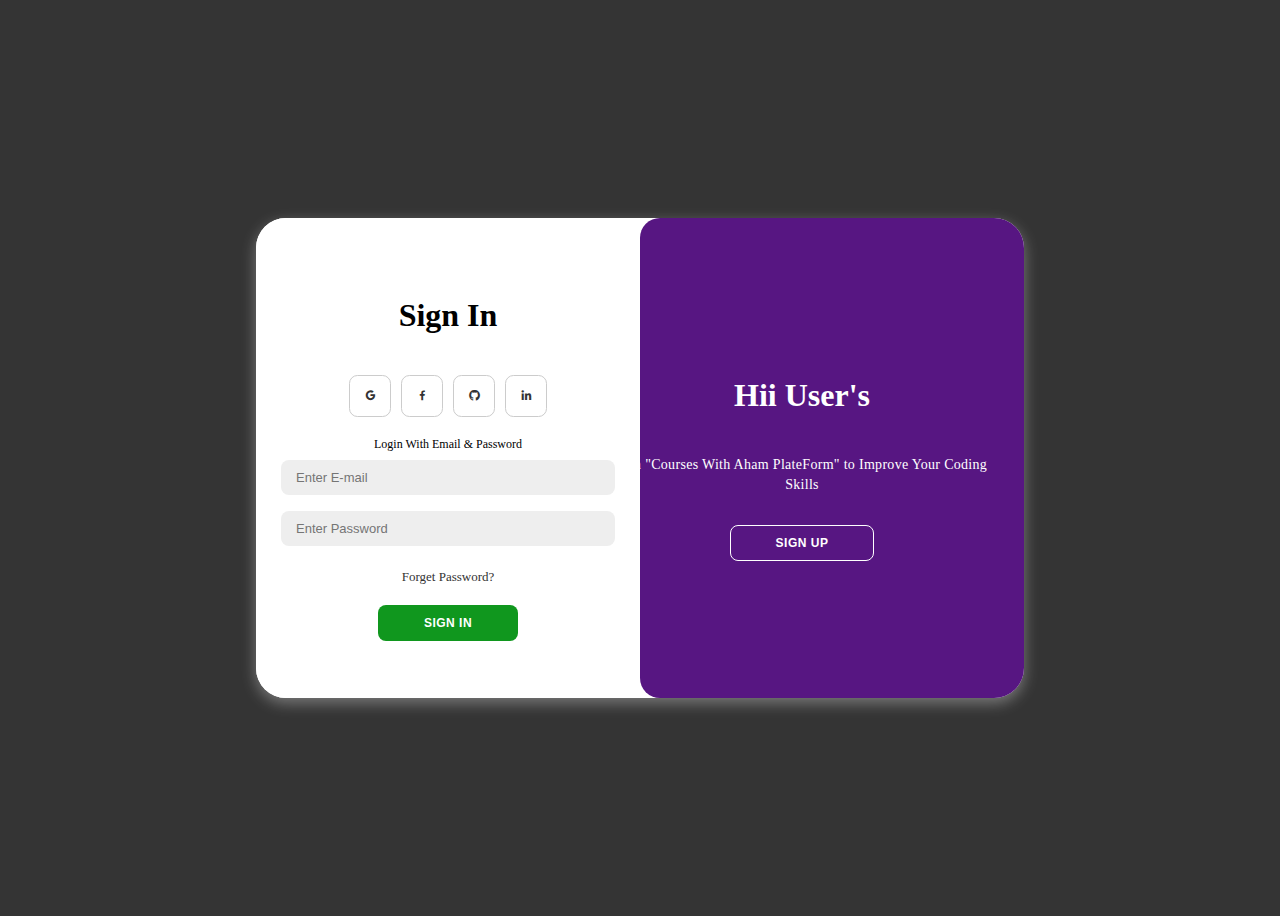
<file: Frontend/index.html>
<!DOCTYPE html>
<html lang="en">

<head>
    <meta charset="UTF-8">
    <meta name="viewport" content="width=device-width, initial-scale=1.0">

    <link rel="stylesheet" href="style.css">

    <link href='https://unpkg.com/boxicons@2.1.4/css/boxicons.min.css' rel='stylesheet'>        <!--https://boxicons.com/ -->

    <title>Login & Register Page of Aham Courses</title>
</head>

<body>

    <div class="container" id="container">
        <div class="form-container sign-up">
            <form>
                <h1>Create Account</h1>
                <div class="social-icons">
                    <a href="#" class="icons"><i class='bx bxl-google'></i></a>
                    <a href="#" class="icons"><i class='bx bxl-facebook'></i></a>
                    <a href="#" class="icons"><i class='bx bxl-github'></i></a>
                    <a href="#" class="icons"><i class='bx bxl-linkedin'></i></a>
                </div>
                <span>Register with E-mail</span>
                <input type="text" placeholder="Name">
                <input type="email" placeholder="Enter E-mail">
                <input type="password" placeholder="Enter Password">
                <button>Sign Up</button>
            </form>
        </div>


        <div class="form-container sign-in">
            <form>
                <h1>Sign In</h1>
                <div class="social-icons">
                    <a href="#" class="icons"><i class='bx bxl-google'></i></a>
                    <a href="#" class="icons"><i class='bx bxl-facebook'></i></a>
                    <a href="#" class="icons"><i class='bx bxl-github'></i></a>
                    <a href="#" class="icons"><i class='bx bxl-linkedin'></i></a>
                </div>
                <span>Login With Email & Password</span>
                <input type="email" placeholder="Enter E-mail">
                <input type="password" placeholder="Enter Password">
                <a href="#">Forget Password?</a>
                <button>Sign In</button>
            </form>
        </div>


        <div class="toggle-container">
            <div class="toggle">
                <div class="toggle-panel toggle-left">
                    <h1>Welcome To <br>Aham Courses</h1>
                    <p>Sign in With ID & Passowrd</p>
                    <button class="hidden" id="login">Sign In</button>
                </div>
                <div class="toggle-panel toggle-right">
                    <h1>Hii User's</h1>
                    <p>Join "Courses With Aham PlateForm" to Improve Your Coding Skills</p>
                    <button class="hidden" id="register">Sign Up</button>
                </div>
            </div>
        </div>
    </div>

    <script src="script.js"></script>
</body>

</html>
</file>
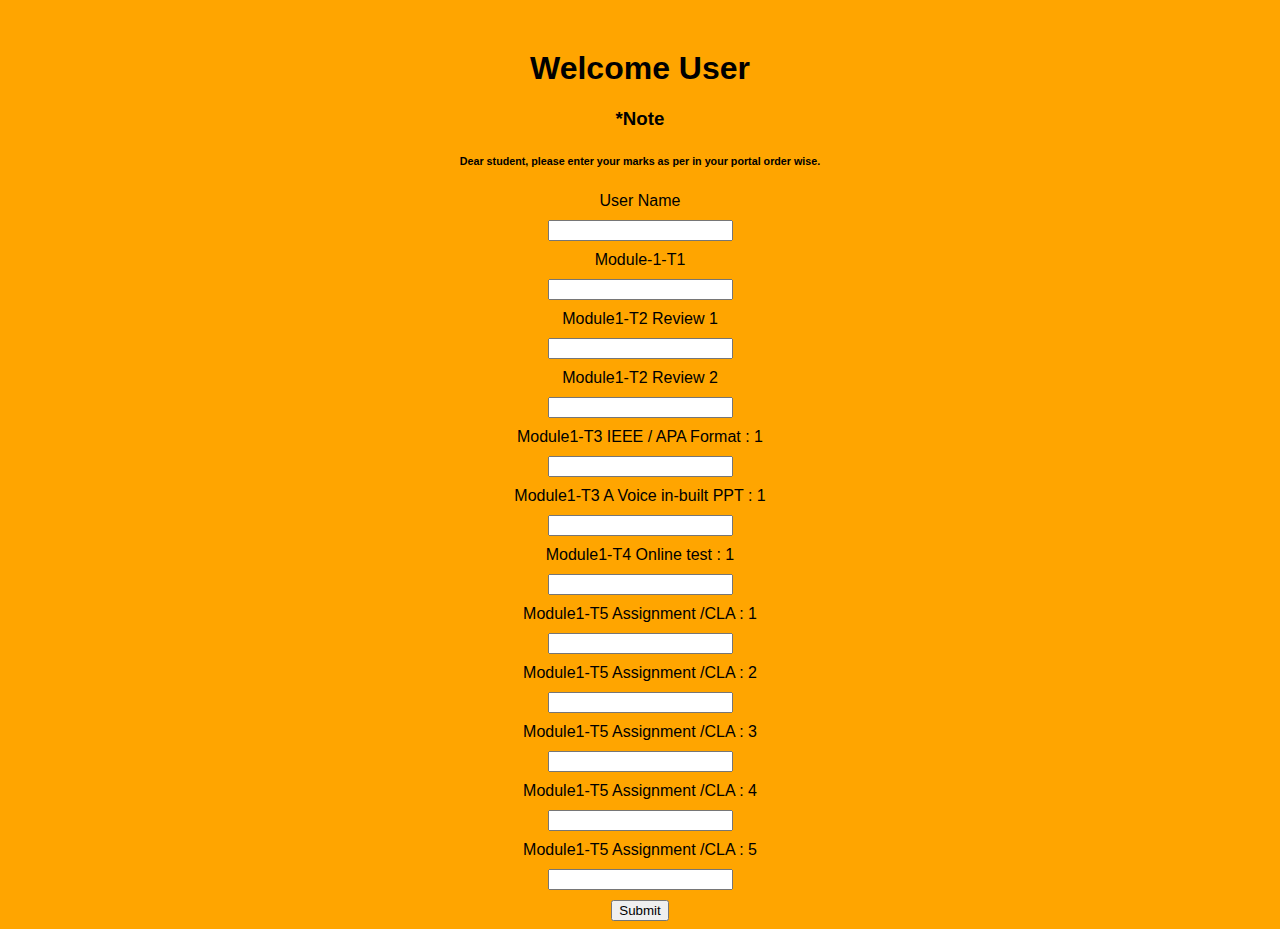
<file: Marks.html>
<!DOCTYPE html>
<html lang="en">
<head>
<meta charset="UTF-8">
<meta name="viewport" content="width=device-width, initial-scale=1.0">
<title>Document</title>
<style>
body {
background-color: orange;
font-family: Arial, sans-serif;
}
.container {
text-align: center;
margin-top: 50px;
}
label, input{
display: block;
margin: 10px auto;
}
</style>
</head>
<body>
<div class="container">
<h1>Welcome User</h1>
<h3>*Note</h3>
<h6>Dear student, please enter your marks as per in your portal order wise.</h6>
<form action="p1.php" method="post">
<label for="username">User Name</label>
<input type="text"id="username" name="data">
<label for="Module-1-T1">Module-1-T1</label>
<input type="text"id="module-1-T1" name="m1t1">
<label for="Module1-T2 Review 1">Module1-T2 Review 1</label>
<input type="text"id="Module1-T2 Review 1" name="m1r1">
<label for="Module1-T2 Review 2">Module1-T2 Review 2</label>
<input type="text"id="Module1-T2 Review 2" name="m1r2">
<label for="Module1-T3 IEEE / APA Format : 1">Module1-T3 IEEE / APA Format : 1 </label>
<input type="text"id="Module1-T3 IEEE / APA Format : 1" name="m1t3i1">
<label for="Module1-T3 A Voice in-built PPT : 1">Module1-T3 A Voice in-built PPT : 1</label>
<input type="text"id="Module1-T3 A Voice in-built PPT : 1" name="m1t3p1">
<label for="Module1-T4 Online test : 1">Module1-T4 Online test : 1</label>
<input type="text"id="Module1-T4 Online test : 1" name="m1t4">
<label for="Module1-T5 Assignment /CLA : 1">Module1-T5 Assignment /CLA : 1</label>
<input type="text"id="Module1-T5 Assignment /CLA : 1" name="m1t5c1">
<label for="Module1-T5 Assignment /CLA : 2">Module1-T5 Assignment /CLA : 2</label>
<input type="text"id="Module1-T5 Assignment /CLA : 2" name="m1t5c2">
<label for="Module1-T5 Assignment /CLA : 3">Module1-T5 Assignment /CLA : 3</label>
<input type="text"id="Module1-T5 Assignment /CLA : 3" name="m1t5c3">
<label for="Module1-T5 Assignment /CLA : 4">Module1-T5 Assignment /CLA : 4</label>
<input type="text"id=" Module1-T5 Assignment /CLA : 4" name="m1t5c4">
<label for="Module1-T5 Assignment /CLA : 5">Module1-T5 Assignment /CLA : 5</label>
<input type="text"id="Module1-T5 Assignment /CLA : 5" name="m1t5c5">
<button type="submit">Submit</button>
</form>
<?php
if ($_SERVER["REQUEST_METHOD"] == "POST") {
// Sanitize the input data
$name = htmlspecialchars($_POST["data"]);

// Convert the input data to uppercase
$uppercaseName = strtoupper($name);

// Display the uppercase name
echo "Uppercase Name: " . $uppercaseName;
}
?>
</div>
</body>
</html>
</file>
<file: Frontend/style.css>
Save the file name in :-style.css








@import url('https://fonts.googleapis.com/css2?family=Montserrat:wght@300;400;500;600;700&display=swap');

*{
    margin: 0;
    padding: 0;
    box-sizing: border-box;
    font-family: 'Montserrat', sans-serif;
}

body{
    background-color: rgba(0, 0, 0, 0.795);
    display: flex;
    align-items: center;
    justify-content: center;
    flex-direction: column;
    height: 100vh;
}

.container{
    background-color: #fff;
    border-radius: 30px;
    box-shadow: 0 5px 15px rgba(255, 255, 255, 0.35);
    position: relative;
    overflow: hidden;
    width: 768px;
    max-width: 100%;
    min-height: 480px;
}

.container p{
    font-size: 14px;
    line-height: 20px;
    letter-spacing: 0.3px;
    margin: 20px 0;
}

.container span{
    font-size: 12px;
}

.container a{
    color: #333;
    font-size: 13px;
    text-decoration: none;
    margin: 15px 0 10px;
}

.container button{
    background-color: rgb(16, 151, 30);
    color: #fff;
    font-size: 12px;
    padding: 10px 45px;
    border: 1px solid transparent;
    border-radius: 8px;
    font-weight: 600;
    letter-spacing: 0.5px;
    text-transform: uppercase;
    margin-top: 10px;
    cursor: pointer;
}

.container button.hidden{
    background-color: transparent;
    border-color: #fff;
}

.container form{
    background-color: #fff;
    display: flex;
    align-items: center;
    justify-content: center;
    flex-direction: column;
    padding: 0 40px;
    height: 100%;
}

.container input{
    background-color: #eee;
    border:none;
    margin: 8px 0;
    padding: 10px 15px;
    font-size: 13px;
    border-radius: 8px;
    width: 100%;
    outline: none;
}

.form-container{
    position: absolute;
    top: 0;
    height: 100%;
    transition: all 0.6s ease-in-out;
}

.sign-in{
    left: 0;
    width: 50%;
    z-index: 2;
}

.container.active .sign-in{
    transform: translateX(100%);
}

.sign-up{
    left: 0;
    width: 50%;
    opacity: 0;
    z-index: 1;
}

.container.active .sign-up{
    transform: translateX(100%);
    opacity: 1;
    z-index: 5;
    animation: move 0.6s;
}

@keyframes move{
    0%, 49.99%{
        opacity: 0;
        z-index: 1;
    }
    50%, 100%{
        opacity: 1;
        z-index: 5;
    }
}

.social-icons{
    margin: 20px 0;
}

.social-icons a{
    border: 1px solid #ccc;
    border-radius: 20%;
    display: inline-flex;
    justify-content: center;
    align-items: center;
    margin: 0 3px;
    width: 40px;
    height: 40px;
}

.toggle-container{
    position: absolute;
    top: 0;
    left: 50%;
    width: 50%;
    height: 100%;
    overflow: hidden;
    transition: all 0.6s ease-in-out;
    border-radius: 20px;
    z-index: 1000;
}

.container.active .toggle-container{
    transform: translateX(-100%);
    border-radius: 20px;
}

.toggle{
    background-color: rgba(79, 10, 124, 0.952);
    height: 100%;
    color: #fff;
    position: relative;
    left: -100%;
    height: 100%;
    width: 200%;
    transform: translateX(0);
    transition: all 0.6s ease-in-out;
}

.container.active .toggle{
    transform: translateX(50%);
}

.toggle-panel{
    position: absolute;
    width: 50%;
    height: 100%;
    display: flex;
    align-items: center;
    justify-content: center;
    flex-direction: column;
    padding: 0 30px;
    text-align: center;
    top: 0;
    transform: translateX(0);
    transition: all 0.6s ease-in-out;
}

.toggle-left{
    transform: translateX(-200%);
}

.container.active .toggle-left{
    transform: translateX(0);
}

.toggle-right{
    right: 0;
    transform: translateX(0);
}
</file>
